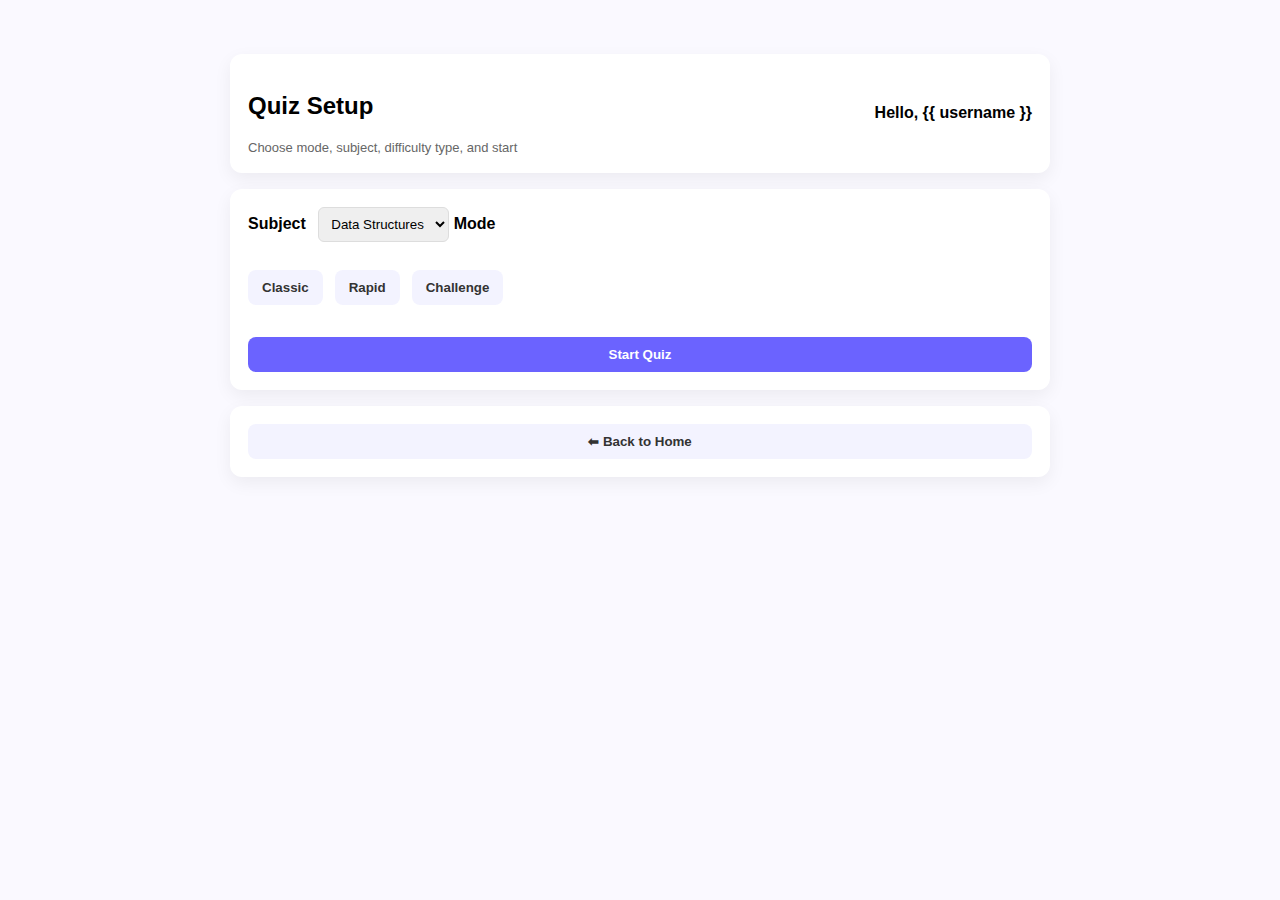
<file: templates/quiz_setup.html>
<!doctype html>
<html>
<head>
  <meta charset="utf-8" />
  <title>Quiz Setup — Quiz League</title>
  <link rel="stylesheet" href="/static/css/style.css" />
  <style>
    .container { max-width:820px; margin:36px auto; padding:18px; }
    .card { background:#fff; padding:18px; border-radius:12px; box-shadow:0 6px 18px rgba(0,0,0,0.06); margin-bottom:16px; }
    .row { display:flex; gap:12px; align-items:center; flex-wrap:wrap; }
    .btn { padding:10px 14px; border-radius:8px; cursor:pointer; border:none; font-weight:700; }
    .btn-primary { background:var(--accent); color:#fff; }
    .btn-ghost { background:#f3f3ff; color:#333; }
    .small { font-size:13px; color:#666; }
    label { font-weight:700; margin-right:8px; }
    select,input[type="number"] { padding:8px; border-radius:6px; border:1px solid #ddd; }
    .hide { display:none; }
  </style>
</head>
<body>

  <div class="container">

    <div class="card">
      <div style="display:flex;justify-content:space-between;align-items:center;">
        <div>
          <h2>Quiz Setup</h2>
          <div class="small">Choose mode, subject, difficulty type, and start</div>
        </div>
        <div style="font-weight:700">Hello, {{ username }}</div>
      </div>
    </div>

    <div class="card">
      
      <!-- SUBJECT -->
      <label>Subject</label>
      <select id="setupSubject" style="margin-bottom:16px;">
        <option value="data_structures">Data Structures</option>
        <option value="cpp">C++</option>
      </select>

      <!-- MODE BUTTONS -->
      <label>Mode</label>
      <div class="row" id="modeButtons" style="margin:12px 0;">
        <button class="btn btn-ghost" data-mode="classic">Classic</button>
        <button class="btn btn-ghost" data-mode="rapid">Rapid</button>
        <button class="btn btn-ghost" data-mode="challenge">Challenge</button>
      </div>

      <!-- CLASSIC OPTIONS -->
      <div id="classicOptions" class="hide">
        <label>Number of questions</label>
        <div class="row" style="margin:12px 0;">
          <button class="btn btn-ghost" data-count="5">5</button>
          <button class="btn btn-ghost" data-count="10">10</button>
          <button class="btn btn-ghost" data-count="15">15</button>
        </div>
      </div>

      <!-- RAPID OPTIONS -->
      <div id="rapidOptions" class="hide">
        <label>Select timer</label>
        <div class="row" style="margin:12px 0;">
          <button class="btn btn-ghost" data-rapid="60">60 sec</button>
          <button class="btn btn-ghost" data-rapid="90">90 sec</button>
          <button class="btn btn-ghost" data-rapid="120">120 sec</button>
        </div>
      </div>

      <!-- CHALLENGE OPTIONS -->
      <div id="challengeOptions" class="hide">
        <p class="small" style="margin-top:10px;">
          Challenge Mode → 10 HARD questions • Bonus XP • Leaderboard boost
        </p>
      </div>

      <!-- START BUTTON -->
      <button id="startQuizConfig" class="btn btn-primary" style="margin-top:20px; width:100%;">Start Quiz</button>

    </div>

    <!-- BACK BUTTON -->
    <div class="card" style="text-align:center;">
      <button onclick="window.location.href='/'" class="btn btn-ghost" style="width:100%;">⬅ Back to Home</button>
    </div>

  </div>

  <script>
    let selectedMode = null;
    let selectedCount = null;
    let selectedRapid = null;

    const modeBtns = document.querySelectorAll("#modeButtons button");
    const classicBox = document.getElementById("classicOptions");
    const rapidBox = document.getElementById("rapidOptions");
    const challengeBox = document.getElementById("challengeOptions");

    modeBtns.forEach(btn => {
      btn.onclick = () => {
        // highlight selected
        modeBtns.forEach(b => b.classList.remove("btn-primary"));
        btn.classList.add("btn-primary");

        selectedMode = btn.dataset.mode;

        // show/hide
        classicBox.classList.add("hide");
        rapidBox.classList.add("hide");
        challengeBox.classList.add("hide");

        if (selectedMode === "classic") classicBox.classList.remove("hide");
        if (selectedMode === "rapid") rapidBox.classList.remove("hide");
        if (selectedMode === "challenge") challengeBox.classList.remove("hide");
      };
    });

    // classic question count
    document.querySelectorAll("[data-count]").forEach(btn => {
      btn.onclick = () => {
        document.querySelectorAll("[data-count]").forEach(b => b.classList.remove("btn-primary"));
        btn.classList.add("btn-primary");
        selectedCount = btn.dataset.count;
      }
    });

    // rapid time choices
    document.querySelectorAll("[data-rapid]").forEach(btn => {
      btn.onclick = () => {
        document.querySelectorAll("[data-rapid]").forEach(b => b.classList.remove("btn-primary"));
        btn.classList.add("btn-primary");
        selectedRapid = btn.dataset.rapid;
      }
    });

    document.getElementById("startQuizConfig").onclick = () => {
      if (!selectedMode) {
        alert("Please select a mode.");
        return;
      }

      const subject = document.getElementById("setupSubject").value;

      let query = `/quiz/start?subject=${subject}&mode=${selectedMode}`;

      if (selectedMode === "classic" && selectedCount)
        query += `&count=${selectedCount}`;

      if (selectedMode === "rapid" && selectedRapid)
        query += `&time=${selectedRapid}`;

      window.location.href = query;
    };
  </script>

</body>
</html>
</file>
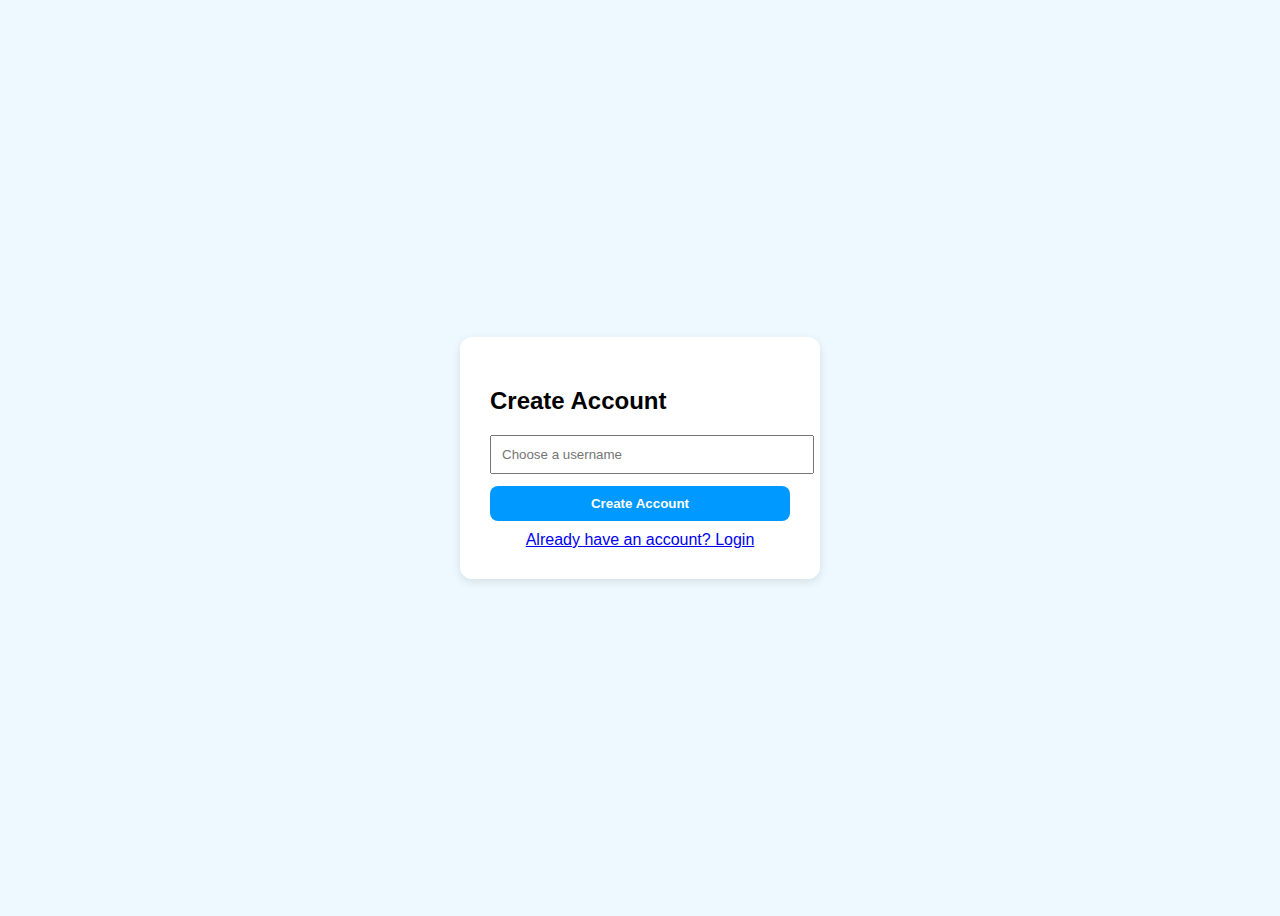
<file: templates/signup.html>
<!doctype html>
<html>
<head>
    <meta charset="utf-8">
    <title>Signup — Quiz League</title>
    <style>
        body {
            background:#eef9ff;
            font-family: Arial;
            display:flex;
            justify-content:center;
            align-items:center;
            height:100vh;
        }
        .box {
            background:white;
            padding:30px;
            border-radius:12px;
            width:300px;
            box-shadow:0 3px 10px rgba(0,0,0,0.1);
        }
        input {
            width:100%;
            padding:10px;
            margin-bottom:12px;
        }
        button {
            width:100%;
            padding:10px;
            background:#0099ff;
            color:white;
            border:none;
            border-radius:8px;
            cursor:pointer;
            font-weight:700;
        }
        a { display:block; margin-top:10px; text-align:center; }
    </style>
</head>
<body>

<div class="box">
    <h2>Create Account</h2>

    <input id="username" placeholder="Choose a username">

    <button onclick="doSignup()">Create Account</button>

    <a href="/login">Already have an account? Login</a>
</div>

<script>
async function doSignup() {
    const username = document.getElementById("username").value.trim();

    const res = await fetch("/api/signup", {
        method: "POST",
        headers: {"Content-Type": "application/json"},
        body: JSON.stringify({ username })
    });

    const data = await res.json();

    if (data.ok) {
        window.location.href = "/";
    } else {
        alert(data.error);
    }
}
</script>

</body>
</html>
</file>
<file: static/css/style.css>
/* GLOBAL BASE */
:root {
    --accent: #6b63ff;
    --card-bg: #ffffff;
    --bg: #faf9ff;
    --muted: #7b7b7b;
    --radius: 14px;
    --shadow: 0 4px 16px rgba(0,0,0,0.08);
}

body {
    margin: 0;
    padding: 0;
    font-family: "Segoe UI", Arial, sans-serif;
    background: var(--bg);
}

/* MAIN APP LAYOUT */
.app {
    display: flex;
    height: 100vh;
}

/* LEFT SIDEBAR */
.sidebar {
    width: 280px;
    padding: 18px;
    background: #fff;
    border-right: 2px solid #eee;
    overflow-y: auto;
}

.card {
    background: var(--card-bg);
    padding: 16px;
    border-radius: var(--radius);
    box-shadow: var(--shadow);
    margin-bottom: 18px;
}

/* MASCOT SECTION */
.mascot img {
    width: 110px;
    margin-bottom: 8px;
}

.bubble {
    background: var(--accent);
    color: white;
    padding: 6px 10px;
    border-radius: 20px;
    font-size: 12px;
    display: inline-block;
    margin-bottom: 6px;
}

.doodle {
    font-size: 13px;
    color: #444;
    margin-top: 8px;
}

/* XP BAR */
.xp {
    width: 100%;
    height: 8px;
    background: #eae8ff;
    border-radius: 6px;
}

.xp .fill {
    height: 8px;
    background: var(--accent);
    border-radius: 6px;
}

/* MAIN STAGE */
.stage {
    flex: 1;
    padding: 24px;
    overflow-y: auto;
}

/* QUESTION CARD */
.question-card {
    background: #fff;
    padding: 20px;
    border-radius: var(--radius);
    box-shadow: var(--shadow);
    display: flex;
    justify-content: space-between;
    margin-bottom: 20px;
}

.q-text {
    font-size: 20px;
    font-weight: 700;
    margin-top: 8px;
}

/* OPTIONS */
.options button {
    width: 100%;
    padding: 12px 14px;
    font-size: 16px;
    background: #f2f0ff;
    border: none;
    border-radius: var(--radius);
    margin-top: 12px;
    cursor: pointer;
    text-align: left;
    transition: 0.2s ease;
}

.options button:hover {
    background: #e4e0ff;
}

/* RIGHT-SIDE PANELS */
.side-panel {
    padding-left: 20px;
    min-width: 160px;
    border-left: 2px solid #eee;
}
</file>
